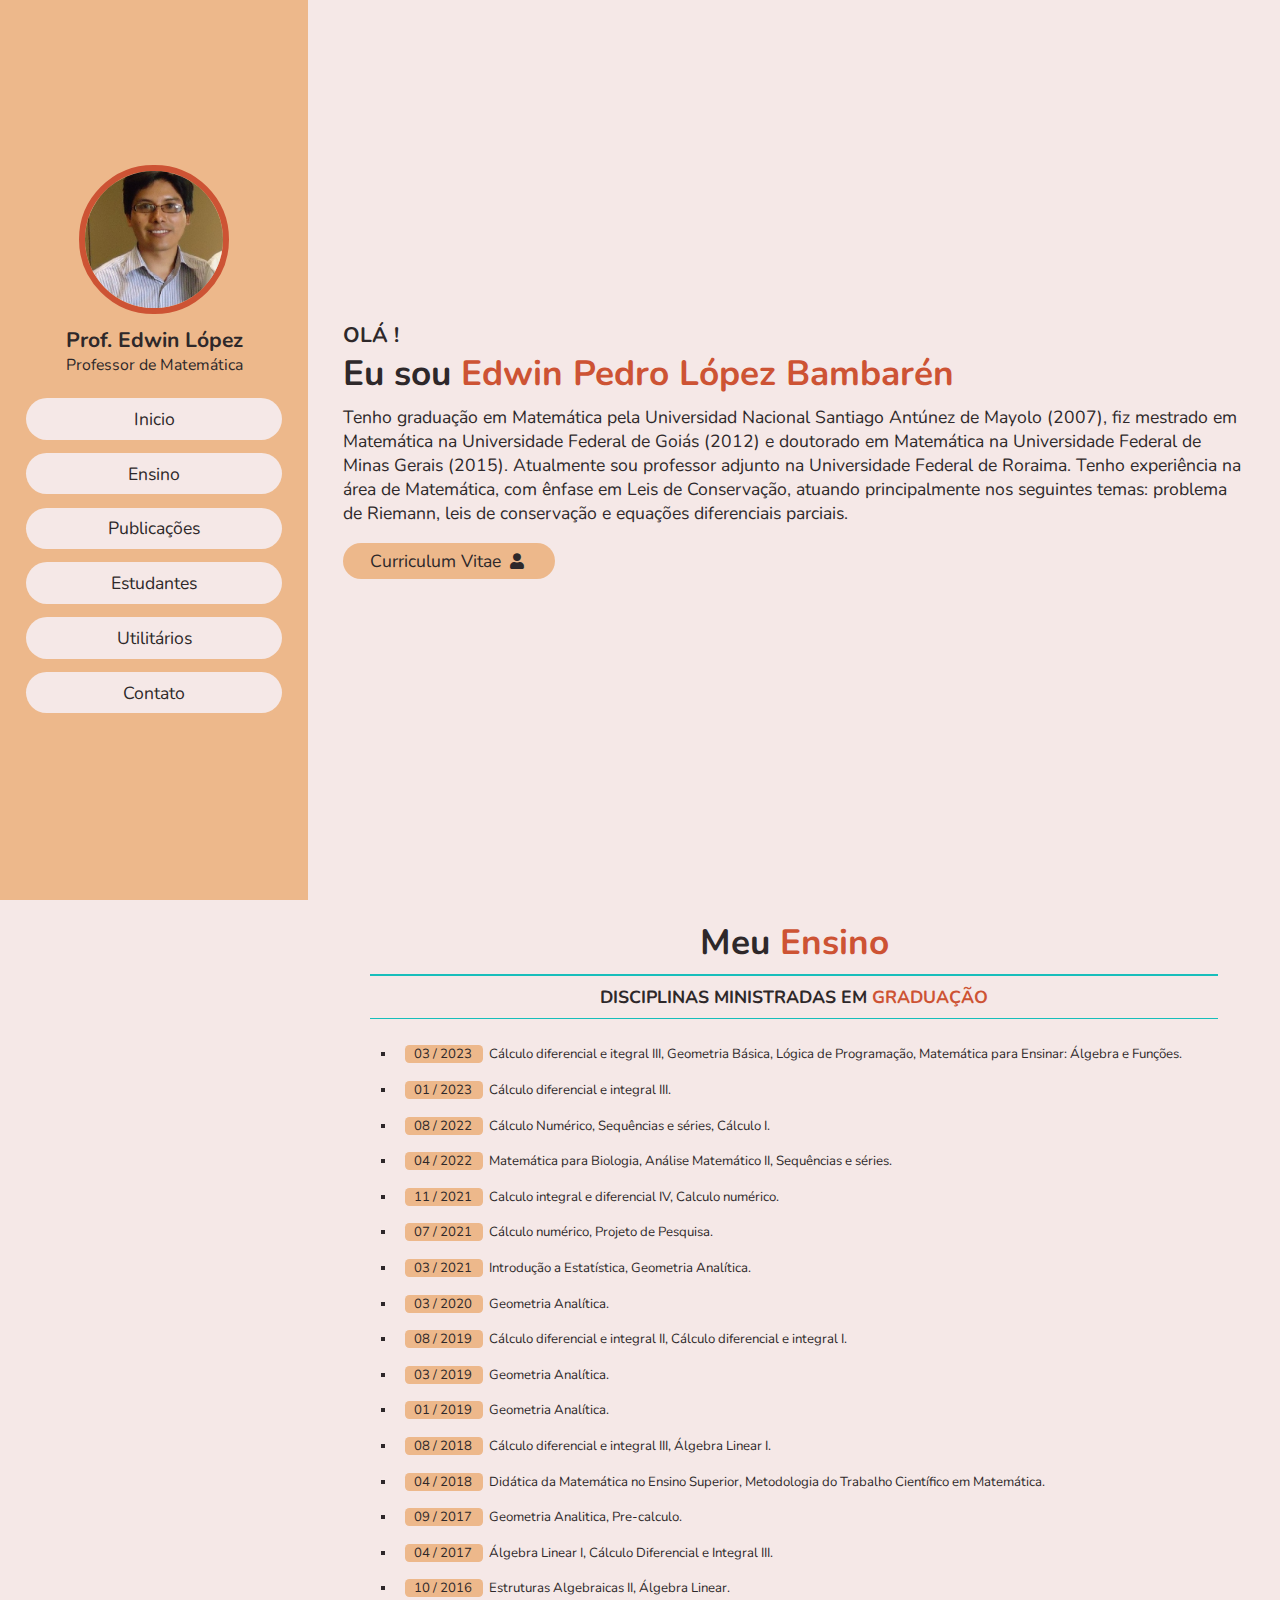
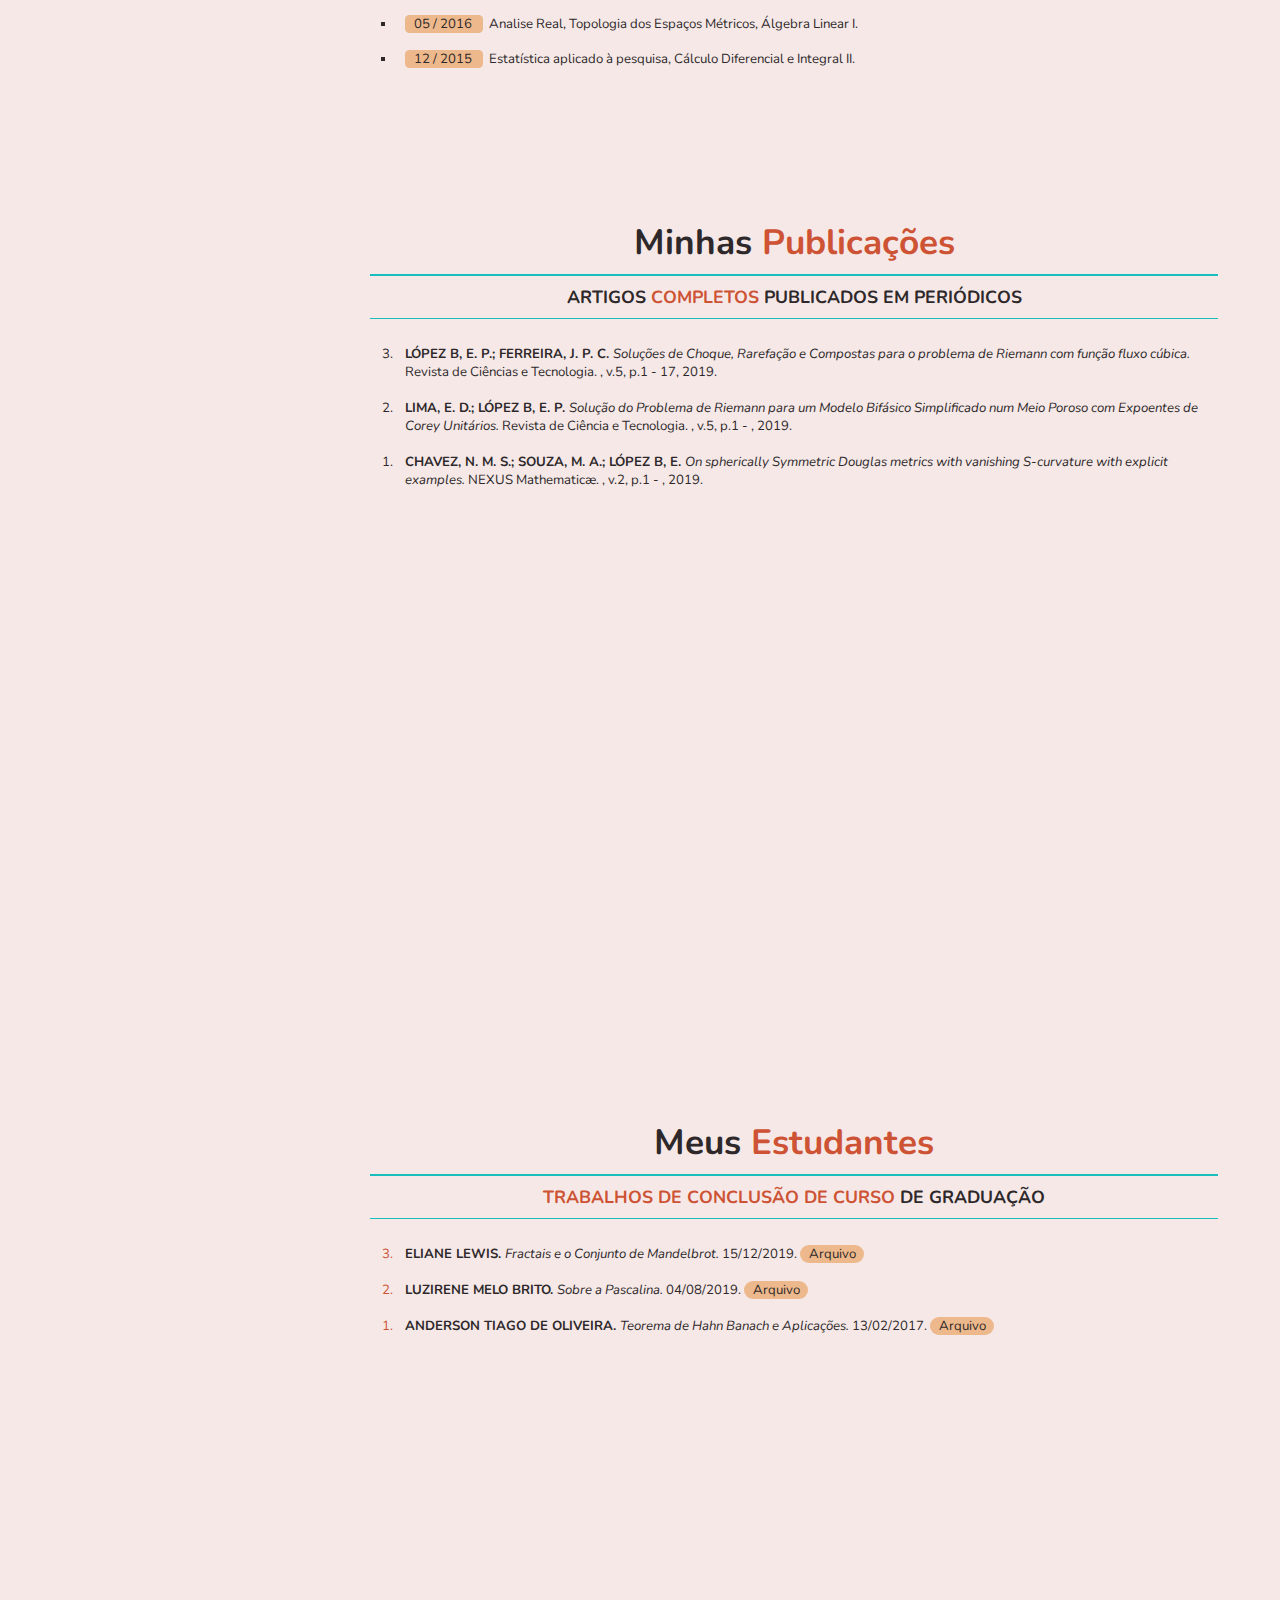
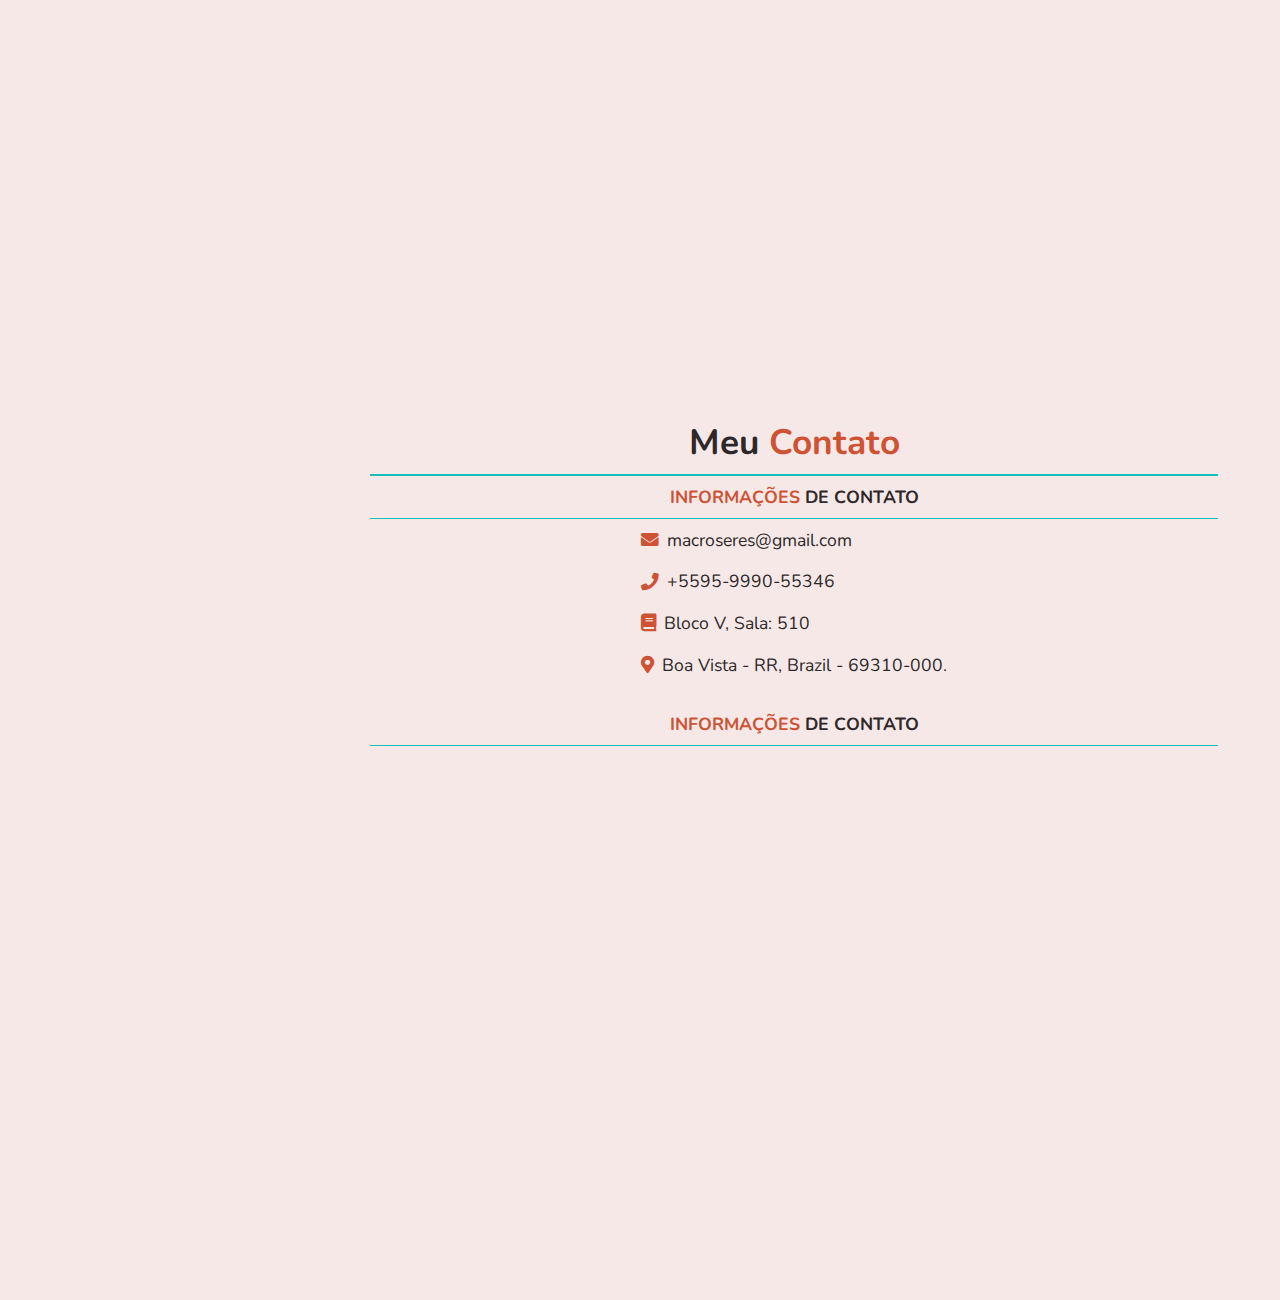
<file: index.html>
<!DOCTYPE html>
<html lang="pt-br">
<head>
    <title>Prof. Edwin Pedro López Bambarén</title>
    <link rel="shortcut icon" href="favicon.ico" type="image/x-icon">
    <meta charset="UTF-8">
    <meta http-equiv="X-UA-Compatible" content="IE=edge">
    <meta name="viewport" content="width=device-width, initial-scale=1.0">
 
    <!-- font awesome cdn link -->
    <link rel="stylesheet" href="https://cdnjs.cloudflare.com/ajax/libs/font-awesome/5.15.2/css/all.min.css">

    <!-- custom css file link -->
    <link rel="stylesheet" href="css/estilo.css">
</head>
<body>
    <!-- header section starts -->
    <header>
        <div class="user">
            <img src="img/pic.jpeg" alt="">
            <h3 class="name">Prof. Edwin López</h3>
            <p class="post">Professor de Matemática</p>
        </div>
        <nav class="navbar">
            <ul>
                <li ><a href="#home">inicio</a></li>
                <li ><a href="#teaching">ensino</a></li>
                <li ><a href="#publications">publicações</a></li>
                <li ><a href="#students">estudantes</a></li>
                <li ><a href="#utility">utilitários</a></li>
                <li ><a href="#contact">contato</a></li>
            </ul>
        </nav>
    </header>
    <!-- header section ends -->

    <div id="menu" class="fas fa-bars"></div>

    <!-- home section starts -->
    <section class="home" id="home">
        <h3>OLÁ !</h3>
        <h1>Eu sou <span>Edwin Pedro López Bambarén</span></h1>
        <p>Tenho graduação em Matemática pela Universidad Nacional Santiago Antúnez de Mayolo (2007), fiz mestrado em Matemática na Universidade Federal de Goiás (2012) e doutorado em Matemática na Universidade Federal de Minas Gerais (2015). Atualmente sou professor adjunto na Universidade Federal de Roraima. Tenho experiência na área de Matemática, com ênfase em Leis de Conservação, atuando principalmente nos seguintes temas: problema de Riemann, leis de conservação e equações diferenciais parciais.</p>
        <a href="http://lattes.cnpq.br/2181932551587540" target="_blank"><button class="btn">curriculum vitae <i class="fas fa-user"></i></button></a>
    </section>
    <!-- home section ends -->

    <!-- teaching section starts -->
    <section class="teaching" id="teaching">
        <h1 class="heading"> Meu <span>ensino</span></h1>
        <h2 class="subheading">Disciplinas ministradas em <span>graduação</span></h2>
        <div class="box-container">
            <ul>
                <li ><p><span>03 / 2023 </span>&nbsp; Cálculo diferencial e itegral III, Geometria Básica, Lógica de Programação, Matemática para Ensinar: Álgebra e Funções.</p></li>
                <li ><p><span>01 / 2023 </span>&nbsp; Cálculo diferencial e integral III.</p></li>
                <li ><p><span>08 / 2022 </span>&nbsp; Cálculo Numérico, Sequências e séries, Cálculo I.</p></li>
                <li ><p><span>04 / 2022 </span>&nbsp; Matemática para Biologia, Análise Matemático II, Sequências e séries.</p></li>
                <li ><p><span>11 / 2021 </span>&nbsp; Calculo integral e diferencial IV, Calculo numérico.</p></li>
                <li ><p><span>07 / 2021 </span>&nbsp; Cálculo numérico, Projeto de Pesquisa.</p></li>
                <li ><p><span>03 / 2021 </span>&nbsp; Introdução a Estatística, Geometria Analítica.</p></li>
                <li ><p><span>03 / 2020 </span>&nbsp; Geometria Analítica.</p></li>
                <li ><p><span>08 / 2019 </span>&nbsp; Cálculo diferencial e integral II, Cálculo diferencial e integral I.</p></li>
                <li ><p><span>03 / 2019 </span>&nbsp; Geometria Analítica.</p></li>
                <li ><p><span>01 / 2019 </span>&nbsp; Geometria Analítica.</p></li>
                <li ><p><span>08 / 2018 </span>&nbsp; Cálculo diferencial e integral III, Álgebra Linear I.</p></li>
                <li ><p><span>04 / 2018 </span>&nbsp; Didática da Matemática no Ensino Superior, Metodologia do Trabalho Científico em Matemática.</p></li>
                <li ><p><span>09 / 2017 </span>&nbsp; Geometria Analitica, Pre-calculo.</p></li>
                <li ><p><span>04 / 2017 </span>&nbsp; Álgebra Linear I, Cálculo Diferencial e Integral III.</p></li>
                <li ><p><span>10 / 2016 </span>&nbsp; Estruturas Algebraicas II, Álgebra Linear.</p></li>
                <li ><p><span>05 / 2016 </span>&nbsp; Analise Real, Topologia dos Espaços Métricos, Álgebra Linear I.</p></li>
                <li ><p><span>12 / 2015 </span>&nbsp; Estatística aplicado à pesquisa, Cálculo Diferencial e Integral II.</p></li>
            </ul>
        </div>
    </section>
    <!-- teaching section ends -->

    <!-- publications section starts -->
    <section class="publications" id="publications">
        <h1 class="heading"> Minhas <span>publicações</span></h1>
        <h2 class="subheading">Artigos <span>completos</span> publicados em periódicos</h2>
        <div class="box-container">
            <ol reversed>
                <li ><p><b>LÓPEZ B, E. P.; FERREIRA, J. P. C. </b><span>Soluções de Choque, Rarefação e Compostas para o problema de Riemann com função fluxo cúbica. </span> Revista de Ciências e Tecnologia. , v.5, p.1 - 17, 2019.</p></li>
                <li ><p><b>LIMA, E. D.; LÓPEZ B, E. P. </b><span>Solução do Problema de Riemann para um Modelo Bifásico Simplificado num Meio Poroso com Expoentes de Corey Unitários. </span> Revista de Ciência e Tecnologia. , v.5, p.1 - , 2019.</p></li>
                <li ><p><b>CHAVEZ, N. M. S.; SOUZA, M. A.; LÓPEZ B, E. </b><span>On spherically Symmetric Douglas metrics with vanishing S-curvature with explicit examples. </span> NEXUS Mathematicæ. , v.2, p.1 - , 2019.</p></li>
            </ol>
        </div>
    </section>
    <!-- teaching section ends -->

    <!-- students section starts -->
    <section class="students" id="students">
        <h1 class="heading"> Meus <span>estudantes</span></h1>
        <h2 class="subheading"><span>Trabalhos de Conclusão de Curso</span> de graduação</h2>
        <div class="box-container">
            <ol reversed>
                <li ><p><b>ELIANE LEWIS. </b><span> Fractais e o Conjunto de Mandelbrot. </span> 15/12/2019. <a href="students/tcc/tcc-eliane-final.pdf" target="_blank">Arquivo</a></p></li>
                <li ><p><b>LUZIRENE MELO BRITO. </b><span> Sobre a Pascalina. </span> 04/08/2019. <a href="students/tcc/tcc-luzirene-final.pdf" target="_blank">Arquivo</a></p></li>
                <li ><p><b>ANDERSON TIAGO DE OLIVEIRA. </b><span> Teorema de Hahn Banach e Aplicações. </span> 13/02/2017. <a href="#" target="_blank">Arquivo</a></p></li>
            </ol>
        </div>
    </section>
    <!-- students section ends -->


    <!-- contact section starts -->
    <section class="contact" id="contact">
        <h1 class="heading"> meu <span>contato</span></h1>
        <h2 class="subheading"> <span>informações</span> de contato </h2>
        <div class="content">
            <div class="info">
                    <h3><i class="fas fa-envelope"></i>macroseres@gmail.com</h3>
                    <h3><i class="fas fa-phone"></i>+5595-9990-55346</h3>
                    <h3><i class='fas fa-book'></i>Bloco V, Sala: 510</h3>
                    <h3><i class="fas fa-map-marker-alt"></i>Boa Vista - RR, Brazil - 69310-000.</h3>
            </div>
        </div>
        <h2 class="subheading"> <span>informações</span> de contato </h2>
        <div class="map">
            <iframe src="https://www.google.com/maps/embed?pb=!1m17!1m12!1m3!1d592.3641668017333!2d-60.694426267097704!3d2.8349964970232815!2m3!1f0!2f0!3f0!3m2!1i1024!2i768!4f13.1!3m2!1m1!2zMsKwNTAnMDcuNSJOIDYwwrA0MSczOC4wIlc!5e0!3m2!1spt-BR!2sbr!4v1682650415722!5m2!1spt-BR!2sbr" width="600" height="450" style="border:0;" allowfullscreen="" loading="lazy" referrerpolicy="no-referrer-when-downgrade"></iframe>
        </div>
    </section>
    <!-- contact section ends -->

    <!-- scroll top button -->
    <a href="#home" class="top">
        <i class='fas fa-angle-double-up'></i>
    </a>

    <!-- jquery cdn link -->
    <script src="https://cdnjs.cloudflare.com/ajax/libs/jquery/3.6.0/jquery.min.js"></script>

    <!-- custom js file link -->
    <script src="js/script.js"></script>
</body>
</html>
</file>
<file: css/estilo.css>
@import url('https://fonts.googleapis.com/css2?family=Nunito:wght@200;300;400;600&display=swap');

:root{
    --branco1: #f5e8e7;
    --branco2: #edb88b;
    --branco3: #17bebb;
    --escuro: #2e282a;
    --amarelo: #cd5334;
}

*{
    font-family: 'Nunito', sans-serif;
    margin: 0; padding: 0;
    box-sizing: border-box;
    text-decoration: none;
    outline: none; 
    border: none;
    transition: all .2s linear;
}

*::selection{
    background: var(--amarelo);
    color: var(--branco1);
}

html{
    font-size: 62.5%;
    overflow-x: hidden;
}

html::-webkit-scrollbar{
    width: 1.4rem;
}

html::-webkit-scrollbar-track{
    background: var(--branco1);
}

html::-webkit-scrollbar-thumb{
    background: var(--amarelo);
}

body{
    background: var(--branco1);
    overflow-x: hidden;
    padding-left: 35rem;
}

section{
    min-height: 100vh;
    padding: 1rem;
}

.btn{
    padding: .7rem 3rem;
    background: var(--branco2);
    color: var(--escuro);
    cursor: pointer;
    margin-top: 1rem;
    font-size: 2rem;
    border-radius: 5rem;
    text-transform: capitalize;
}

.btn i{
    padding: 0 .5rem;
    font-size: 1.8rem;
}

.btn:hover{
    background: var(--amarelo);
    color: var(--branco1);
}

.heading{
    text-align: center;
    margin: 0 6rem;
    font-size: 4rem;
    padding: 1rem;
    border-bottom: .3rem solid var(--branco3);
    color: var(--escuro);
    text-transform: capitalize;
}

.heading span{
    color: var(--amarelo);
}

.subheading{
    text-align: center;
    margin: 0 6rem;
    font-size: 2rem;
    padding: 1rem;
    border-bottom: .1rem solid var(--branco3);
    color: var(--escuro);
    text-transform: uppercase;
}

.subheading span{
    color: var(--amarelo);
}

header{
    position: fixed;
    top: 0; 
    left: 0;
    z-index: 1000;
    height: 100%;
    width: 35rem;
    background: var(--branco2);
    display: flex;
    align-items: center;
    justify-content: center;
    flex-flow: column;
    text-align: center;
}

header .user img{
    height: 17rem;
    width: 17rem;
    border-radius: 50%;
    object-fit: cover;
    margin-bottom: 1rem;
    border:.7rem solid var(--amarelo);
}

header .user .name{
    font-size: 2.4rem;
    color: var(--escuro);
}

header .user .post{
    font-size: 1.8rem;
    color: var(--escuro);
}

header .navbar{
    width: 100%;
    text-transform: capitalize;
}

header .navbar ul{
    list-style: none;
    padding: 1rem 3rem;
}

header .navbar ul li a{
    display: block;
    padding: 1rem;
    margin: 1.5rem 0;
    background: var(--branco1);
    color: var(--escuro);
    font-size: 2rem;
    border-radius: 5rem;
}

header .navbar ul li a:hover{
    background: var(--amarelo);
    color: var(--branco1);
}

#menu{
    position: fixed;
    top: 2rem; right: 2rem;
    background: var(--branco1);
    color: var(--escuro);
    cursor: pointer;
    font-size: 2.5rem;
    padding: 1rem 1.5rem;
    z-index: 1000;
    display: none;
}

.home{
    display: flex;
    justify-content: center;
    flex-flow: column;
    padding: 0 15rem;
}

.home h3{
    font-size: 2.4rem;
    color: var(--escuro);
}

.home h1{
    font-size: 4rem;
    color: var(--escuro);
}

.home h1 span{
    color: var(--amarelo);
}

.home p{
    font-size: 2rem;
    color: var(--escuro);
    padding: 1rem 0;
}


.teaching .box-container{
    display: flex;
    align-items: center;
    justify-content: space-between;
    flex-wrap: wrap;
    padding: 1rem 0;
    padding-left: 3rem;
}

.teaching .box-container ul{
    font-size: 1.5rem;
    list-style: square;
    padding: 1rem 6rem;
    color: var(--escuro);
}

.teaching .box-container ul li{
    padding: 1rem;
}

.teaching .box-container ul li p{
    font-size: 1.5rem;
    color: var(--escuro);
}

.teaching .box-container ul li p span{
    background: var(--branco2);
    color: var(--escuro);
    border-radius: .5rem;
    padding-left: 1rem;
    padding-right: 1rem;
}


.publications .box-container{
    display: flex;
    align-items: center;
    justify-content: space-between;
    flex-wrap: wrap;
    padding: 1rem 0;
    padding-left: 3rem;
}

.publications .box-container ol{
    font-size: 1.5rem;
    padding: 1rem 6rem;
    color: var(--escuro);
}

.publications .box-container ol li{
    padding: 1rem;
}

.publications .box-container ol li p{
    font-size: 1.5rem;
    color: var(--escuro);
}

.publications .box-container ol li p span{
    font-style: italic;
}


.students .box-container{
    display: flex;
    align-items: center;
    justify-content: space-between;
    flex-wrap: wrap;
    padding: 1rem 0;
    padding-left: 3rem;
}

.students .box-container ol{
    font-size: 1.5rem;
    padding: 1rem 6rem;
    color: var(--amarelo);
}

.students .box-container ol li{
    padding: 1rem;
}

.students .box-container ol li p{
    font-size: 1.5rem;
    color: var(--escuro);
}

.students .box-container ol li p span{
    font-style: italic;
}

.students .box-container ol li p a{
    background: var(--branco2);
    color: var(--escuro);
    cursor: pointer;
    border-radius: 3rem;
    text-transform: capitalize;
    padding-left: 1rem;
    padding-right: 1rem;
}

.students .box-container ol li p a:hover{
    background: var(--amarelo);
    color: var(--branco1);
}


.contact .content{
    flex: 1 1 30rem;
    padding-bottom: 2rem;
    display: flex;
    align-items: center;
    justify-content: center;
    flex-wrap: wrap;
}

.contact .content h3{
    display: flex;
    align-items: center;
    font-size: 2rem;
    color: var(--escuro);
    padding: 1rem 0;
    font-weight: normal;
}

.contact .content h3 i{
    padding-right: 1rem;
    color: var(--amarelo);
}

.contact .map{
    display: flex;
    align-items: center;
    justify-content: center;
    flex-wrap: wrap;
    padding: 2rem;
}

.top{
    position: fixed;
    bottom: 7.5rem; 
    right: 4rem;
    z-index: 100;
    display: none;
}

.top i{
    font-size: 4rem;
    color: var(--escuro);
}


/* media queries */
@media (max-width:1366px){

    html{
        font-size: 55%;
    }

    .home{
        padding: 1rem 4rem;
    }

}

@media (max-width:991px){

    header{
        left: -120%;
    }

    #menu{
        display: block;
    }

    header.toggle{
        left: 0%;
    }

    body{
        padding: 0;
    }

}

@media (max-width:768px){

    html{
        font-size: 50%;
    }

}

@media (max-width:400px){

    header{
        width: 100vw;
    }

    .heading{
        margin: 0 3rem;
    }

}
</file>
